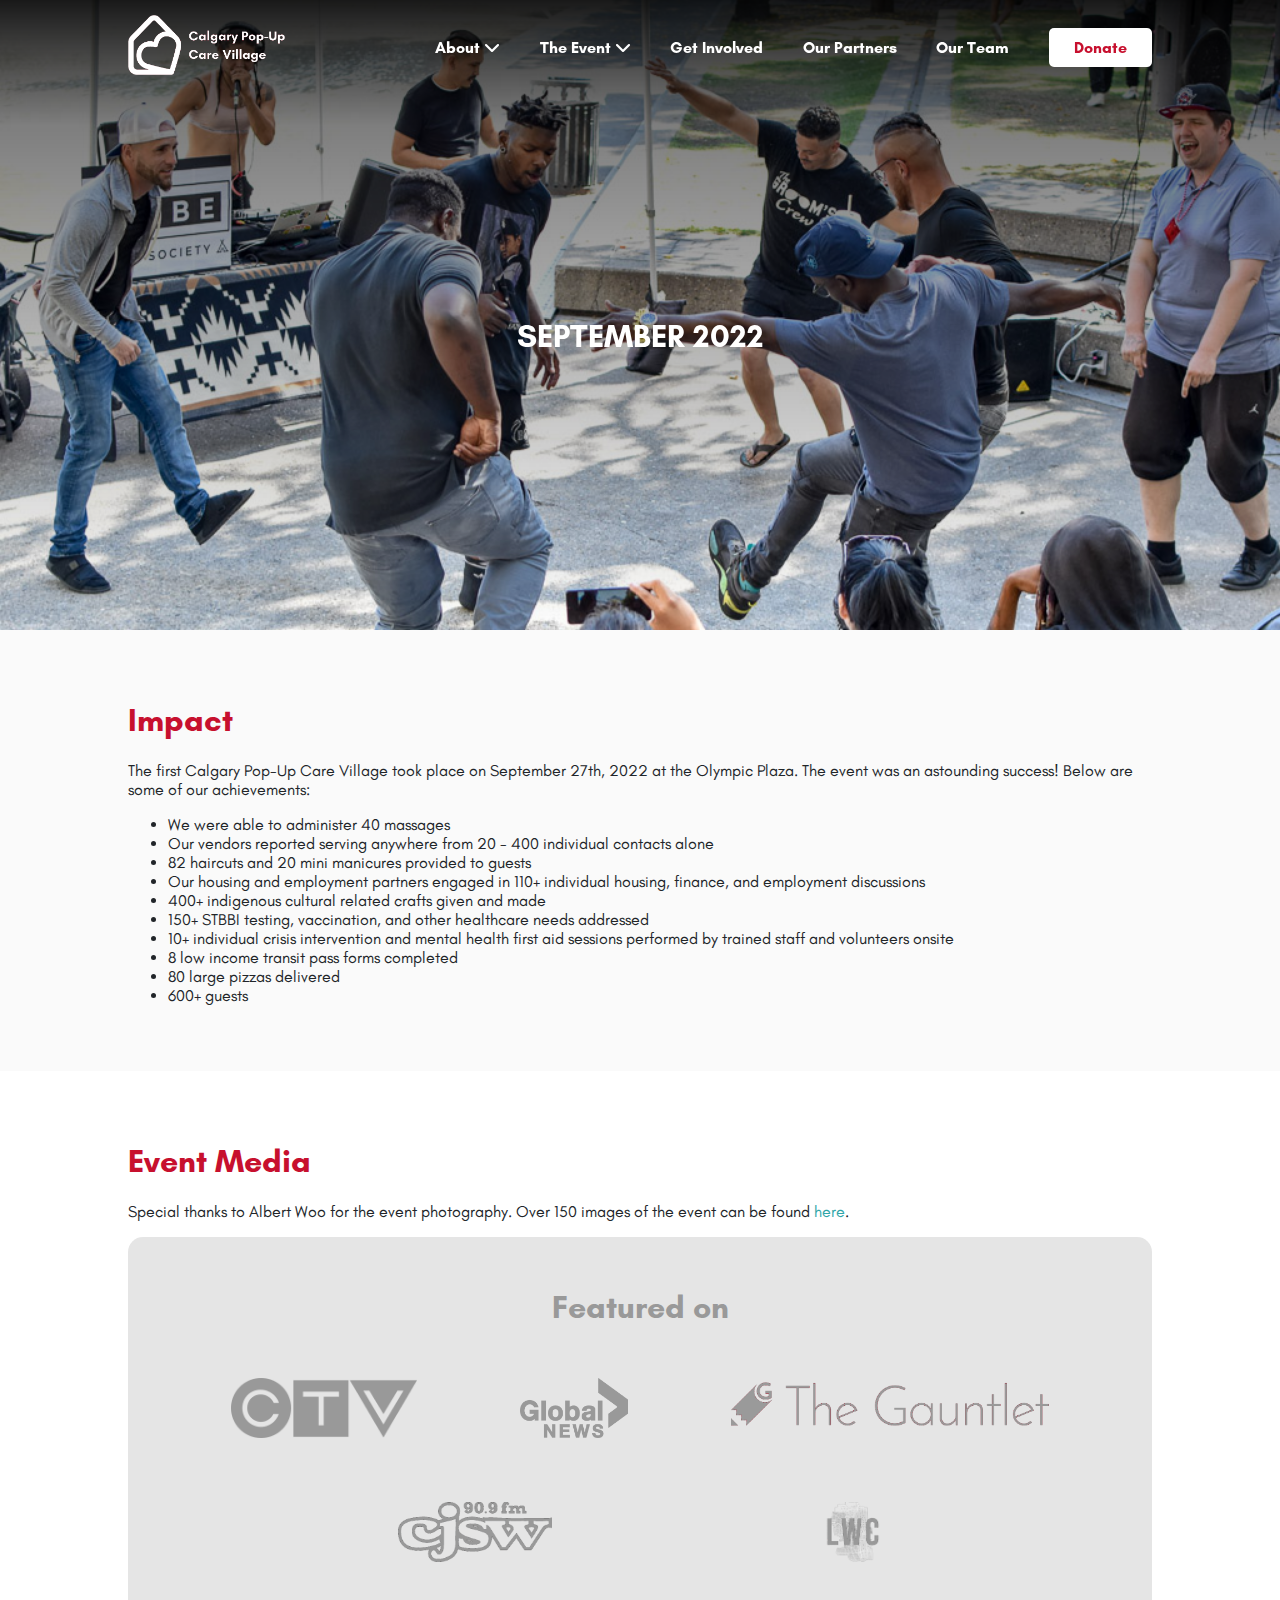
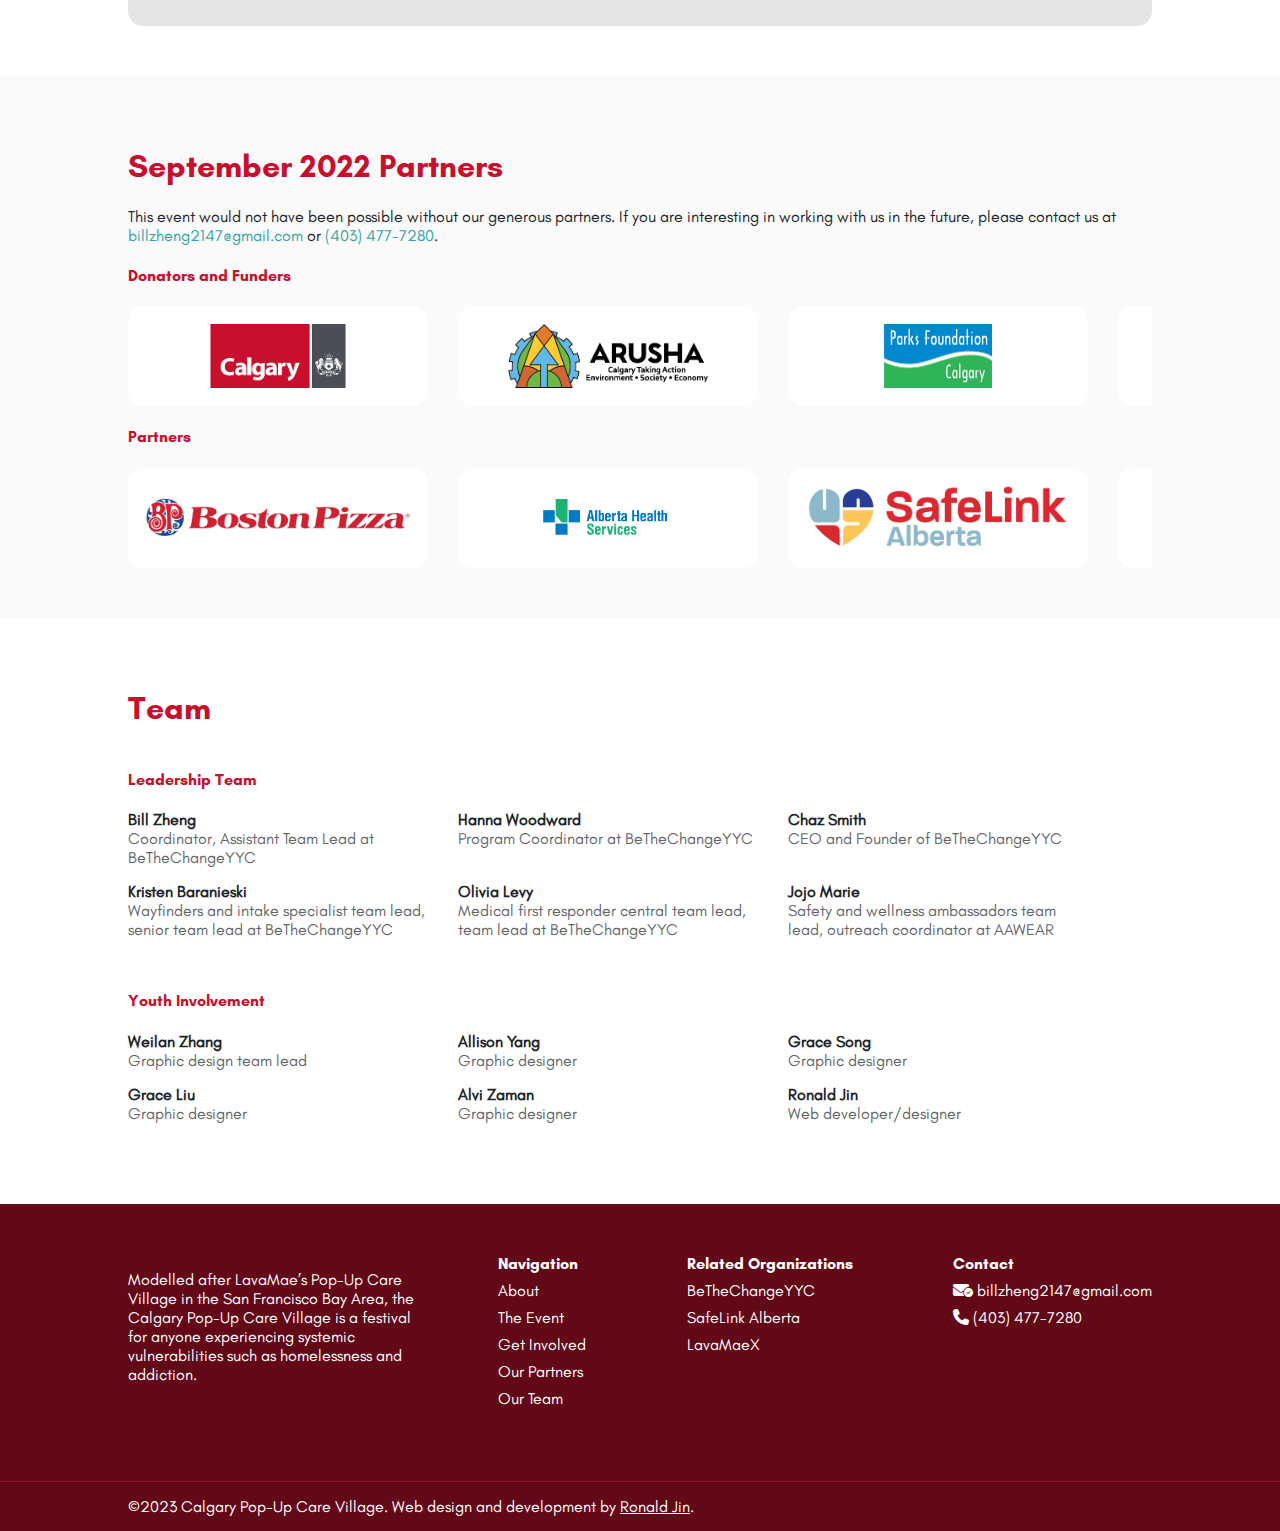
<file: 09-27-2022.html>
<!DOCTYPE html>
<html lang="en">

<head>
    <!-- Google tag (gtag.js) -->
    <script async src="https://www.googletagmanager.com/gtag/js?id=G-TZ5S96DHBN"></script>
    <script>
        window.dataLayer = window.dataLayer || [];
        function gtag() { dataLayer.push(arguments); }
        gtag('js', new Date());

        gtag('config', 'G-TZ5S96DHBN');
    </script>
    <title>September 2022 Calgary Pop-Up Care Village Recap</title>
    <link rel="icon" type="image/x-icon" href="assets/images/favicon-16x16.png">
    <meta name="description"
        content="The C-PUCV is a festival providing access to services such as healthcare, clothing, haircuts, food and more for those experiencing vulnerabilities in Calgary like homelessness and addiction.">
    <link rel="stylesheet" href="assets/css/style.css">
    <link rel="stylesheet" href="assets/css/swiper-bundle.min.css">
    <link rel="stylesheet" href="assets/font awesome/css/all.min.css">
    <link rel="stylesheet" href="https://cdnjs.cloudflare.com/ajax/libs/animate.css/4.1.1/animate.min.css" />
    <meta name="viewport" content="width=device-width, initial-scale=1.0, maximum-scale=1">
</head>

<body>
    <!-- Nav Bar -->
    <div class="nav-bar">
        <a href="/#banner"><img src="assets/images/logo-white.png" alt="Calgary Pop-Up Care Village Logo"
                class="logo"></a>
        <div class="nav-bar-links">
            <div>
                <a class="menu-item" href="/#about">
                    About <i class="fa-solid fa-chevron-down"></i>
                </a>
                <ul class="dropdown-content">
                    <li><a href="history">History</a></li>
                </ul>
            </div>
            <div>
                <a class="menu-item" href="/#event">
                    The Event <i class="fa-solid fa-chevron-down"></i>
                </a>
                <ul class="dropdown-content">
                    <li><a href="01-24-2023">01/24/2023 Recap</a></li>
                    <li><a href="09-27-2022">09/27/2022 Recap</a></li>
                </ul>
            </div>
            <a class="menu-item" href="/#get-involved">
                Get Involved
            </a>
            <a class="menu-item" href="/#partners">
                Our Partners
            </a>
            <a class="menu-item" href="/#team">
                Our Team
            </a>
            <a target="_blank" href="https://www.paypal.com/donate/?hosted_button_id=277LGX498TX36" class="donate-button"
                id="donate-button">
                Donate
            </a>
        </div>
        <a class="menu-item" id="menu"><i class="fa-solid fa-bars"></i></a>
    </div>
    <div class="nav-bar-links-mobile">
        <button id="close-nav"><i class="fa-solid fa-xmark"></i></button>
        <div class="mobile-parent">
            <span>
                <a href="/#about">
                    About
                </a>
                <button onclick="showContents('about-dropdown')" id="about-dropdown-button"><i
                        class="fa-solid fa-plus"></i></button>
            </span>
            <ul class="mobile-dropdown-content" id="about-dropdown">
                <li><a href="history">History</a></li>
            </ul>
        </div>
        <div class="mobile-parent">
            <span>
                <a href="/#event">
                    The Event
                </a>
                <button onclick="showContents('event-dropdown')" id="event-dropdown-button"><i
                        class="fa-solid fa-plus"></i></button>
            </span>
            <ul class="mobile-dropdown-content" id="event-dropdown">
                <li><a href="01-24-2023">01/24/2023 Recap</a></li>
                <li><a href="09-27-2022">09/27/2022 Recap</a></li>
            </ul>
        </div>
        <a href="/#get-involved">
            Get Involved
        </a>
        <a href="/#partners">
            Our Partners
        </a>
        <a href="/#team">
            Our Team
        </a>
        <a target="_blank" href="https://www.paypal.com/donate/?hosted_button_id=277LGX498TX36" class="donate-button">
            Donate
        </a>
    </div>
    <div id="mask2"></div>
    <div class="event-recap-banner">
        <div class="swiper swiper5">
            <!-- Additional required wrapper -->
            <div class="swiper-wrapper">
                <!-- Slides -->
                <div class="swiper-slide swiper5-slide"><img
                        src="assets/images/09-27-2022/308829430_10158770253766615_1703859626623215750_n.jpg"></div>
                <div class="swiper-slide swiper5-slide"><img
                        src="assets/images/09-27-2022/308671175_10158770252306615_3706069851201341318_n.jpg"></div>
                <div class="swiper-slide swiper5-slide"><img
                        src="assets/images/09-27-2022/308835799_10158770252236615_6221633471048074224_n.jpg"></div>
                <div class="swiper-slide swiper5-slide"><img
                        src="assets/images/09-27-2022/309036005_10158770249116615_3735357950179071846_n.jpg"></div>
                <div class="swiper-slide swiper5-slide"><img
                        src="assets/images/09-27-2022/309090388_10158770250611615_1649340103619324762_n.jpg"></div>
                <div class="swiper-slide swiper5-slide"><img
                        src="assets/images/09-27-2022/309198681_10158770256871615_5140527795389043_n.jpg"></div>
            </div>

            <!-- If we need navigation buttons
            <div class="swiper-button-prev"></div>
            <div class="swiper-button-next"></div> -->
        </div>
        <h1 class="event-recap-header">SEPTEMBER 2022</h1>
    </div>

    <div class="container" style="background-color: #fafafa">
        <h1>Impact</h1>
        <p>The first Calgary Pop-Up Care Village took place on September 27th, 2022 at the Olympic Plaza. The event was
            an astounding success! Below are some of our achievements: </p>
        <ul>
            <li>We were able to administer 40 massages</li>
            <li>Our vendors reported serving anywhere from 20 - 400 individual contacts alone</li>
            <li>82 haircuts and 20 mini manicures provided to guests</li>
            <li>Our housing and employment partners engaged in 110+ individual housing, finance, and employment
                discussions</li>
            <li>400+ indigenous cultural related crafts given and made</li>
            <li>150+ STBBI testing, vaccination, and other healthcare needs addressed</li>
            <li>10+ individual crisis intervention and mental health first aid sessions performed by
                trained staff and volunteers onsite</li>
            <li>8 low income transit pass forms completed</li>
            <li>80 large pizzas delivered</li>
            <li>600+ guests</li>
        </ul>

    </div>
    <div class="container">
        <h1>Event Media</h1>
        Special thanks to Albert Woo for the event photography. Over 150 images of the event can be found <a
            class="link" href="https://www.facebook.com/media/set/?set=a.10158770265331615&type=3">here</a>.
        <div class="media-features" style="margin-top: 1em;">
            <h1 style="color: #999999; text-align: center;">Featured on</h1>
            <div class="media-feature-logos">
                <a
                    href="https://calgary.ctvnews.ca/first-ever-calgary-pop-up-care-village-helps-the-homeless-1.6086768"><img
                        src="assets/images/09-27-2022/ctv.png"></a>
                <a href="https://globalnews.ca/news/9160555/pop-up-care-village-calgary-city-most-vulnerable/"><img
                        src="assets/images/09-27-2022/globalnews.png"></a>
                <a
                    href="https://thegauntlet.ca/2022/09/22/calgary-pop-up-care-village-to-provide-services-for-vulnerable-people-in-the-city/"><img
                        src="assets/images/09-27-2022/imageedit_2_2267346207.png"></a>
                <a href="https://cjsw.com/program/students-union-weekly/episode/20220922/"><img
                        src="assets/images/09-27-2022/imageedit_4_5687353754_preview_rev_1.png"></a>
                <a href="https://livewirecalgary.com/2022/09/27/pop-up-care-festival-about-dignity-compassion-for-homeless-calgarians/"><img
                        src="assets/images/09-27-2022/imageedit_3_7515340293.png"></a>
            </div>
        </div>
    </div>
    <div class="container partners" id="partners" style="background-color: #fafafa">
        <h1>September 2022 Partners</h1>
        <p>This event would not have been possible without our generous partners. If you are interesting in working with
            us
            in the future, please contact us at <a class="link"
                href="mailto:billzheng2147@gmail.com">billzheng2147@gmail.com</a> or <a class="link"
                href="tel:403-477-7280">(403) 477-7280</a>.</p>
        <h4>Donators and Funders</h4>
        <div class="swiper swiper1">
            <!-- Additional required wrapper -->
            <div class="swiper-wrapper">
                <!-- Slides -->
                <div class="swiper-slide swiper1-slide"><a target="_blank" href="https://www.calgary.ca/home.html"><img
                            style="height: 100%; width: auto;" src="assets/images/sponsors/download.png"></a></div>
                <div class="swiper-slide swiper1-slide"><a target="_blank" href="https://www.arusha.org/"><img
                            style="height: 100%; width: auto;" src="assets/images/sponsors/Arusha+Side+by+Side.png"></a>
                </div>
                <div class="swiper-slide swiper1-slide"><a target="_blank" href="https://www.parksfdn.com/"><img
                            style="height: 100%; width: auto;"
                            src="assets/images/sponsors/PFC+Logo+2015_COLOR+EDIT-Web.jpg"></a></div>
                <div class="swiper-slide swiper1-slide"><a target="_blank"
                        href="https://m.facebook.com/BriansDisposal"><img style="height: 100%; width: auto;"
                            src="assets/images/sponsors/brian.jpg"></a></div>
                <div class="swiper-slide swiper1-slide"><a target="_blank" href="https://www.girlguides.ca/web/"><img
                            src="assets/images/sponsors/New Logo.jpg"></a></div>
                <div class="swiper-slide swiper1-slide"><a target="_blank" href="https://communitywise.net/"><img
                            style="height: 100%; width: auto;"
                            src="assets/images/sponsors/communitywise-resource-centre-logo_thumbnail_en.png"></a></div>
                <div class="swiper-slide swiper1-slide"><a target="_blank" href="https://therentalbrothers.com/"><img
                            style="height: 100%; width: auto;"
                            src="assets/images/sponsors/rental-brothers-logo.png"></a></div>
            </div>

            <!-- If we need navigation buttons
            <div class="swiper-button-prev"></div>
            <div class="swiper-button-next"></div> -->
        </div>
        <h4>
            Partners
        </h4>
        <div class="swiper swiper1">
            <!-- Additional required wrapper -->
            <div class="swiper-wrapper">
                <!-- Slides -->
                <div class="swiper-slide swiper1-slide"><a target="_blank"
                        href="https://bostonpizza.com/en/index.html"><img
                            src="assets/images/sponsors/bostonpizza.png"></a></div>
                <div class="swiper-slide swiper1-slide"><a target="_blank"
                        href="https://www.albertahealthservices.ca/services/page13737.aspx"><img
                            style="height: 100%; width: auto;"
                            src="assets/images/sponsors/Alberta_Health_Services_Logo.png"></a></div>
                <div class="swiper-slide swiper1-slide"><a target="_blank" href="https://safelinkalberta.ca/"><img
                            src="assets/images/sponsors/SafeLink-Logo_Cropped-01.png"></a></div>
                <div class="swiper-slide swiper1-slide"><a target="_blank" href="https://sja.ca/en"><img
                            style="height: 100%; width: auto;"
                            src="assets/images/sponsors/St._John_Ambulance_Canada_Logo.svg.png"></a></div>
                <div class="swiper-slide swiper1-slide"><a target="_blank" href="https://calgarydropin.ca/"><img
                            style="height: 100%; width: auto;"
                            src="assets/images/sponsors/DI-Logo-Orange-reduced.png"></a></div>
                <div class="swiper-slide swiper1-slide"><a target="_blank"
                        href="https://www.calgarytransit.com/home.html"><img style="height: 100%; width: auto;"
                            src="assets/images/sponsors/Calgary-Transit-Logo (1).svg">
                    </a></div>
                <div class="swiper-slide swiper1-slide"><a target="_blank" href="https://www.mccollege.ca/"><img
                            src="assets/images/sponsors/MC College Text WINN (Black)_1587139525.png"></a></div>
                <div class="swiper-slide swiper1-slide"><a target="_blank" href="https://www.cupscalgary.com/"><img
                            style="height: 100%; width: auto;" src="assets/images/sponsors/cups-logo.png"></a></div>
                <div class="swiper-slide swiper1-slide"><a target="_blank" href="https://momentum.org/"><img
                            src="assets/images/sponsors/momentum.png"></a></div>
                <div class="swiper-slide swiper1-slide"><a target="_blank" href="https://sorcecalgary.ca/"><img
                            src="assets/images/sponsors/SCE_logo.png"></a></div>
                <div class="swiper-slide swiper1-slide"><a target="_blank" href="https://www.prospectnow.ca/"><img
                            src="assets/images/sponsors/prospect-logo.jpg"></a></div>
                <div class="swiper-slide swiper1-slide"><a target="_blank" href="https://www.distresscentre.com/"><img
                            src="assets/images/sponsors/DC-logo-medium-transparency.png"></a>
                </div>
                <div class="swiper-slide swiper1-slide"><a target="_blank" href="https://alphahousecalgary.com/"><img
                            style="height: 100%; width: auto;" src="assets/images/sponsors/alpha-logo.png"></a>
                </div>
                <div class="swiper-slide swiper1-slide"><a target="_blank" href="https://citcm.com/"><img
                            style="height: 100%; width: auto;"
                            src="assets/images/sponsors/cropped-small2-CITCM_WE.png"></a>
                </div>
                <div class="swiper-slide swiper1-slide"><a target="_blank"
                        href="https://www.albertahealthservices.ca/info/page12630.aspx"><img
                            style="height: 100%; width: auto;" src="assets/images/sponsors/healthlink-logo.png"></a>
                </div>
                <div class="swiper-slide swiper1-slide"><a target="_blank" href="https://tribeartistsociety.com/"><img
                            style="height: 100%; width: auto;" src="assets/images/sponsors/image02.png"></a>
                </div>
                <div class="swiper-slide swiper1-slide"><a target="_blank" href="https://iksook.ca/"><img
                            style="height: 100%; width: auto;"
                            src="assets/images/sponsors/Iksooksipaitapii-Logo-003-1.webp"></a>
                </div>
                <div class="swiper-slide swiper1-slide"><a target="_blank"
                        href="https://www.albertahealthservices.ca/findhealth/Service.aspx?id=1702&serviceAtFacilityID=1035079"><img
                            style="height: 100%; width: auto;" src="assets/images/sponsors/safeworks.jpg"></a>
                </div>
                <div class="swiper-slide swiper1-slide"><a target="_blank"
                        href="https://www.instagram.com/nanbertmanor/"><img style="height: 100%; width: auto;"
                            src="assets/images/sponsors/received_1519053658530473.jpeg"></a>
                </div>
                <div class="swiper-slide swiper1-slide"><a target="_blank"
                        href="https://www.facebook.com/independentwrestling2021/"><img
                            style="height: 100%; width: auto;" src="assets/images/sponsors/canam.png"></a>
                </div>
            </div>
            <!-- If we need navigation buttons -->
            <!-- <div class="swiper-button-prev"></div>
            <div class="swiper-button-next"></div> -->
        </div>
    </div>

    <div class="container youth-leadership" id="team" style="background-color: white">
        <h1>Team</h1>
        <div class="team-flex">
            <div>
                <h4>Leadership Team</h4>
                <ul>
                    <li>
                        <h5>Bill Zheng</h5>
                        <p>Coordinator, Assistant Team Lead at BeTheChangeYYC</p>
                    </li>
                    <li>
                        <h5>Hanna Woodward</h5>
                        <p>Program Coordinator at BeTheChangeYYC</p>
                    </li>
                    <li>
                        <h5>Chaz Smith</h5>
                        <p>CEO and Founder of BeTheChangeYYC</p>
                    </li>
                    <li>
                        <h5>Kristen Baranieski</h5>
                        <p>Wayfinders and intake specialist team lead, senior team lead at BeTheChangeYYC</p>
                    </li>
                    <li>
                        <h5>Olivia Levy</h5>
                        <p>Medical first responder central team lead, team lead at BeTheChangeYYC</p>
                    </li>
                    <li>
                        <h5>Jojo Marie</h5>
                        <p>Safety and wellness ambassadors team lead, outreach coordinator at AAWEAR</p>
                    </li>
                </ul>
            </div>
            <div>
                <h4>Youth Involvement</h4>
                <ul>
                    <li>
                        <h5>Weilan Zhang</h5>
                        <p>Graphic design team lead</p>
                    </li>
                    <li>
                        <h5>Allison Yang</h5>
                        <p>Graphic designer</p>
                    </li>
                    <li>
                        <h5>Grace Song</h5>
                        <p>Graphic designer</p>
                    </li>
                    <li>
                        <h5>Grace Liu</h5>
                        <p>Graphic designer</p>
                    </li>
                    <li>
                        <h5>Alvi Zaman</h5>
                        <p>Graphic designer</p>
                    </li>
                    <li>
                        <h5>Ronald Jin</h5>
                        <p>Web developer/designer</p>
                    </li>
                </ul>
            </div>
        </div>
    </div>

    <footer class="container">
        <p class="footer-desc">Modelled after LavaMae’s Pop-Up Care Village in the San Francisco Bay Area, the
            Calgary
            Pop-Up Care Village is a festival for anyone experiencing systemic vulnerabilities such as homelessness
            and
            addiction.</p>
        <div>
            <span style="font-family: GlacialIndifference-B;">Navigation</span>
            <ul>
                <li><a href="/#about">About</a></li>
                <li><a href="/#event">The Event</a></li>
                <li><a href="/#get-involved">Get Involved</a></li>
                <li><a href="/#partners">Our Partners</a></li>
                <li><a href="/#team">Our Team</a></li>
            </ul>
        </div>
        <div>
            <span style="font-family: GlacialIndifference-B;">Related Organizations</span>
            <ul>
                <li><a target="_blank" href="https://www.bethechangeyyc.org/">BeTheChangeYYC</a></li>
                <li><a target="_blank" href="https://safelinkalberta.ca/">SafeLink Alberta</a></li>
                <li><a target="_blank" href="https://lavamaex.org/">LavaMaeX</a></li>
            </ul>
        </div>
        <div>
            <span style="font-family: GlacialIndifference-B;">Contact</span>
            <ul>
                <li><a href="mailto:billzheng2147@gmail.com"><i class="fa-solid fa-envelope-circle-check"></i>
                        billzheng2147@gmail.com</a></li>
                <li><a href="tel:403-477-7280"><i class="fa-solid fa-phone"></i> (403) 477-7280</a></li>
            </ul>
        </div>
    </footer>
    <div class="copyright">©2023 Calgary Pop-Up Care Village. Web design and development by <a target="_blank"
            href="https://ronald-jin.vercel.app/" style="color: white">Ronald Jin</a>.</div>
    <script src="assets/js/script.js"></script>
    <script src="assets/js/swiper-bundle.min.js"></script>
    <script src="assets/js/swiper.js"></script>
    <script src="assets/js/accordion.js"></script>
    <script src="assets/js/modal.js"></script>
    <script src="assets/js/navbar.js"></script>
</body>

</html>
</file>
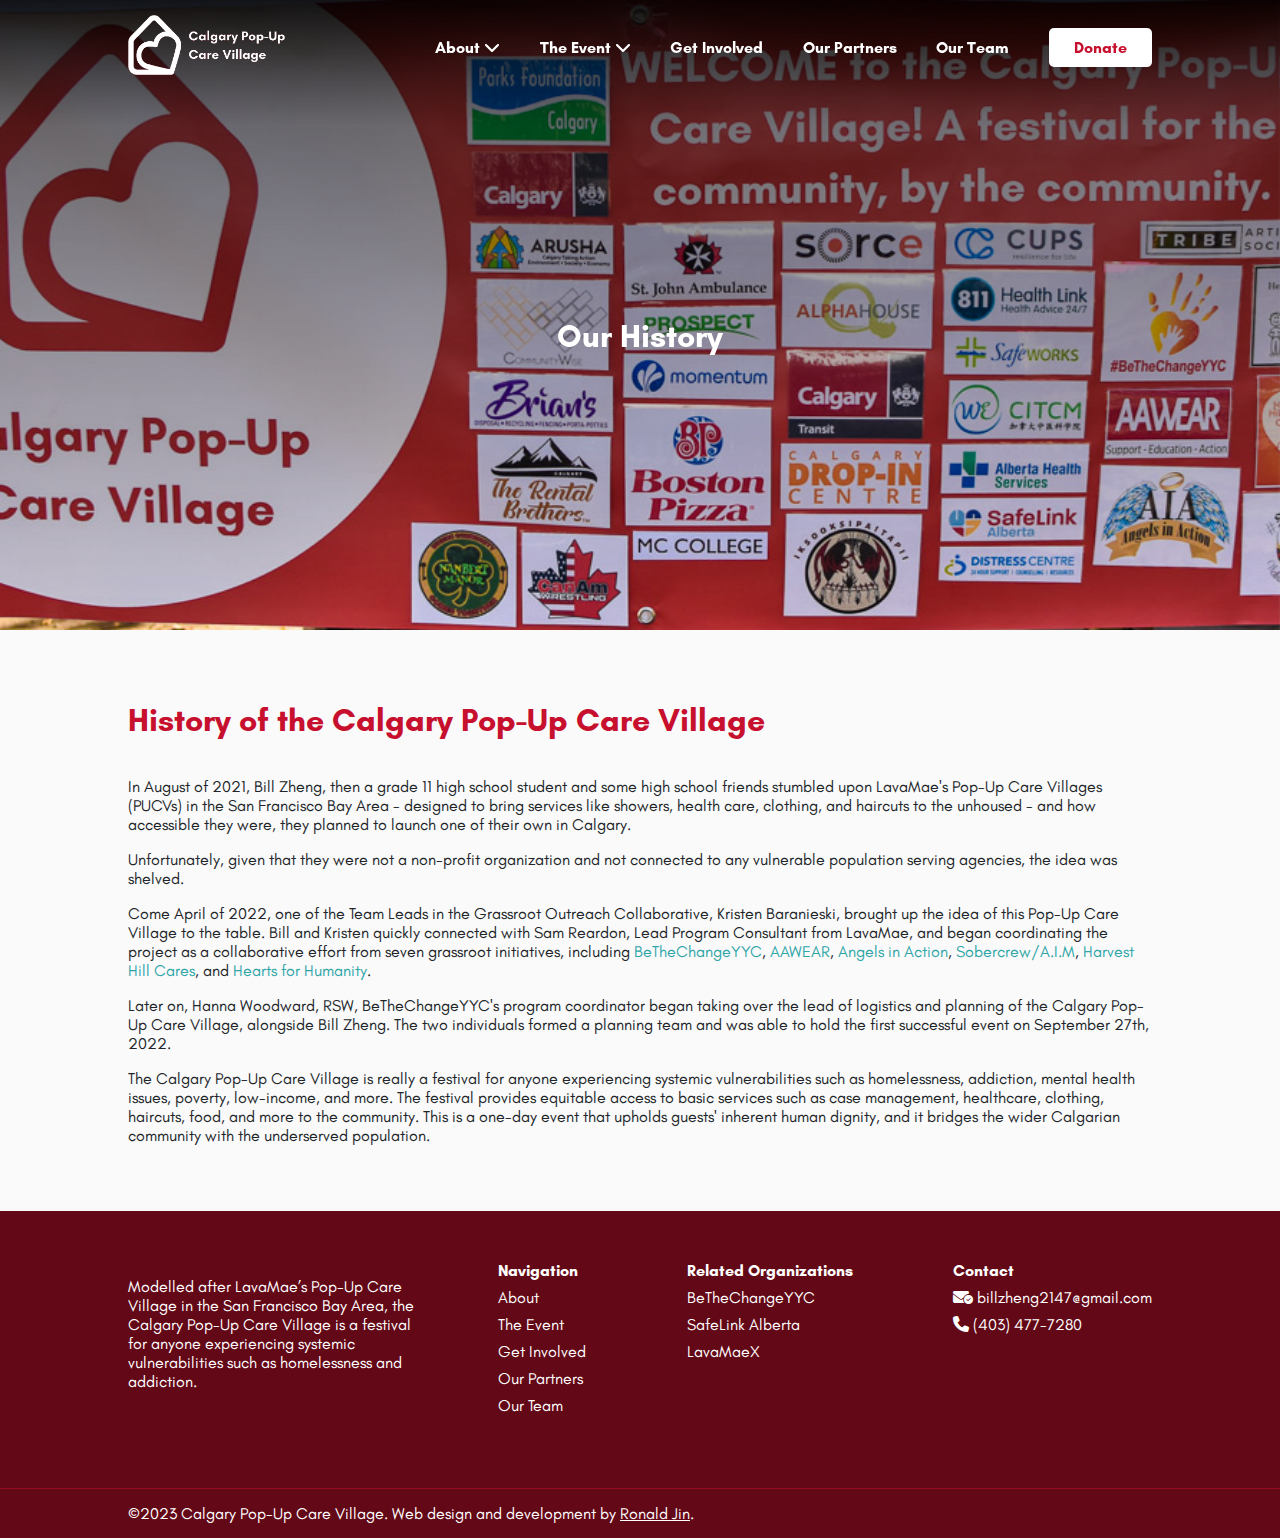
<file: history.html>
<!DOCTYPE html>
<html lang="en">

<head>
    <!-- Google tag (gtag.js) -->
    <script async src="https://www.googletagmanager.com/gtag/js?id=G-TZ5S96DHBN"></script>
    <script>
        window.dataLayer = window.dataLayer || [];
        function gtag() { dataLayer.push(arguments); }
        gtag('js', new Date());

        gtag('config', 'G-TZ5S96DHBN');
    </script>
    <title>History of the C-PUCV</title>
    <link rel="icon" type="image/x-icon" href="assets/images/favicon-16x16.png">
    <meta name="description"
        content="The C-PUCV is a festival providing access to services such as healthcare, clothing, haircuts, food and more for those experiencing vulnerabilities in Calgary like homelessness and addiction.">
    <link rel="stylesheet" href="assets/css/style.css">
    <link rel="stylesheet" href="assets/css/swiper-bundle.min.css">
    <link rel="stylesheet" href="assets/font awesome/css/all.min.css">
    <link rel="stylesheet" href="https://cdnjs.cloudflare.com/ajax/libs/animate.css/4.1.1/animate.min.css" />
    <meta name="viewport" content="width=device-width, initial-scale=1.0, maximum-scale=1">
</head>

<body>
    <!-- Nav Bar -->
    <div class="nav-bar">
        <a href="/#banner"><img src="assets/images/logo-white.png" alt="Calgary Pop-Up Care Village Logo"
                class="logo"></a>
        <div class="nav-bar-links">
            <div>
                <a class="menu-item" href="/#about">
                    About <i class="fa-solid fa-chevron-down"></i>
                </a>
                <ul class="dropdown-content">
                    <li><a href="history">History</a></li>
                </ul>
            </div>
            <div>
                <a class="menu-item" href="/#event">
                    The Event <i class="fa-solid fa-chevron-down"></i>
                </a>
                <ul class="dropdown-content">
                    <li><a href="01-24-2023">01/24/2023 Recap</a></li>
                    <li><a href="09-27-2022">09/27/2022 Recap</a></li>
                </ul>
            </div>
            <a class="menu-item" href="/#get-involved">
                Get Involved
            </a>
            <a class="menu-item" href="/#partners">
                Our Partners
            </a>
            <a class="menu-item" href="/#team">
                Our Team
            </a>
            <a target="_blank" href="https://www.paypal.com/donate/?hosted_button_id=277LGX498TX36" class="donate-button"
                id="donate-button">
                Donate
            </a>
        </div>
        <a class="menu-item" id="menu"><i class="fa-solid fa-bars"></i></a>
    </div>
    <div class="nav-bar-links-mobile">
        <button id="close-nav"><i class="fa-solid fa-xmark"></i></button>
        <div class="mobile-parent">
            <span>
                <a href="/#about">
                    About
                </a>
                <button onclick="showContents('about-dropdown')" id="about-dropdown-button"><i
                        class="fa-solid fa-plus"></i></button>
            </span>
            <ul class="mobile-dropdown-content" id="about-dropdown">
                <li><a href="history">History</a></li>
            </ul>
        </div>
        <div class="mobile-parent">
            <span>
                <a href="/#event">
                    The Event
                </a>
                <button onclick="showContents('event-dropdown')" id="event-dropdown-button"><i
                        class="fa-solid fa-plus"></i></button>
            </span>
            <ul class="mobile-dropdown-content" id="event-dropdown">
                <li><a href="01-24-2023">01/24/2023 Recap</a></li>
                <li><a href="09-27-2022">09/27/2022 Recap</a></li>
            </ul>
        </div>
        <a href="/#get-involved">
            Get Involved
        </a>
        <a href="/#partners">
            Our Partners
        </a>
        <a href="/#team">
            Our Team
        </a>
        <a target="_blank" href="https://www.paypal.com/donate/?hosted_button_id=277LGX498TX36" class="donate-button">
            Donate
        </a>
    </div>
    <div id="mask2"></div>
    <div class="event-recap-banner">
        <div class="swiper swiper5">
            <!-- Additional required wrapper -->
            <div class="swiper-wrapper">
                <!-- Slides -->
                <div class="swiper-slide swiper5-slide"><img
                        src="assets/images/history/1.jpg"></div>
                <div class="swiper-slide swiper5-slide"><img
                        src="assets/images/history/2.jpg"></div>
                <div class="swiper-slide swiper5-slide"><img
                        src="assets/images/history/3.jpg"></div>
                <div class="swiper-slide swiper5-slide"><img
                        src="assets/images/history/4.jpg"></div>
            </div>

            <!-- If we need navigation buttons
            <div class="swiper-button-prev"></div>
            <div class="swiper-button-next"></div> -->
        </div>
        <h1 class="event-recap-header">Our History</h1>
    </div>

    <div class="container" style="background-color: #fafafa">
        <h1>History of the Calgary Pop-Up Care Village</h1>
        <div class="about-flex">
            <div>
                <p>In August of 2021, Bill Zheng, then a grade 11 high school student and some high school friends
                    stumbled upon LavaMae's Pop-Up Care Villages (PUCVs) in the San Francisco Bay Area - designed to
                    bring services like showers, health care, clothing, and haircuts to the unhoused - and how
                    accessible they were, they planned to launch one of their own in Calgary. </p>

                <p>Unfortunately, given that they were not a non-profit organization and not connected to any vulnerable
                    population serving agencies, the idea was shelved. </p>

                <p>Come April of 2022, one of the Team Leads in the Grassroot Outreach Collaborative, Kristen
                    Baranieski, brought up the idea of this Pop-Up Care Village to the table. Bill and Kristen quickly
                    connected with Sam Reardon, Lead Program Consultant from LavaMae, and began coordinating the project
                    as a collaborative effort from seven grassroot initiatives, including <a target="_blank"
                        class="link" href="https://www.bethechangeyyc.org/">BeTheChangeYYC</a>, <a target="_blank"
                        class="link" href="http://www.aawear.org/">AAWEAR</a>, <a target="_blank" class="link"
                        href="https://www.facebook.com/AngelsInActionAIA/">Angels in
                        Action</a>, <a target="_blank" class="link"
                        href="https://www.facebook.com/groups/727357457935474/">Sobercrew/A.I.M</a>, <a target="_blank"
                        class="link" href="https://www.facebook.com/HarvestHillsCaresCalgary/">Harvest Hill Cares</a>,
                    and
                    <a target="_blank" href="https://heartsforhumanityltd.com/" class="link">Hearts for Humanity</a>.
                </p>

                <p>Later on, Hanna Woodward, RSW, BeTheChangeYYC's program coordinator began taking over the lead of
                    logistics and planning of the Calgary Pop-Up Care Village, alongside Bill Zheng. The two individuals
                    formed a planning team and was able to hold the first successful event on September 27th, 2022.</p>

                <p>The Calgary Pop-Up Care Village is really a festival for anyone experiencing systemic vulnerabilities
                    such as homelessness, addiction, mental health issues, poverty, low-income, and more. The festival
                    provides equitable access to basic services such as case management, healthcare, clothing, haircuts,
                    food, and more to the community. This is a one-day event that upholds guests' inherent human
                    dignity, and it bridges the wider Calgarian community with the underserved population.</p>
            </div>
        </div>
    </div>
    <footer class="container">
        <p class="footer-desc">Modelled after LavaMae’s Pop-Up Care Village in the San Francisco Bay Area, the
            Calgary
            Pop-Up Care Village is a festival for anyone experiencing systemic vulnerabilities such as homelessness
            and
            addiction.</p>
        <div>
            <span style="font-family: GlacialIndifference-B;">Navigation</span>
            <ul>
                <li><a href="/#about">About</a></li>
                <li><a href="/#event">The Event</a></li>
                <li><a href="/#get-involved">Get Involved</a></li>
                <li><a href="/#partners">Our Partners</a></li>
                <li><a href="/#team">Our Team</a></li>
            </ul>
        </div>
        <div>
            <span style="font-family: GlacialIndifference-B;">Related Organizations</span>
            <ul>
                <li><a target="_blank" href="https://www.bethechangeyyc.org/">BeTheChangeYYC</a></li>
                <li><a target="_blank" href="https://safelinkalberta.ca/">SafeLink Alberta</a></li>
                <li><a target="_blank" href="https://lavamaex.org/">LavaMaeX</a></li>
            </ul>
        </div>
        <div>
            <span style="font-family: GlacialIndifference-B;">Contact</span>
            <ul>
                <li><a href="mailto:billzheng2147@gmail.com"><i class="fa-solid fa-envelope-circle-check"></i>
                        billzheng2147@gmail.com</a></li>
                <li><a href="tel:403-477-7280"><i class="fa-solid fa-phone"></i> (403) 477-7280</a></li>
            </ul>
        </div>
    </footer>
    <div class="copyright">©2023 Calgary Pop-Up Care Village. Web design and development by <a target="_blank"
            href="https://ronald-jin.vercel.app/" style="color: white">Ronald Jin</a>.</div>
    <script src="assets/js/script.js"></script>
    <script src="assets/js/swiper-bundle.min.js"></script>
    <script src="assets/js/swiper.js"></script>
    <script src="assets/js/accordion.js"></script>
    <script src="assets/js/modal.js"></script>
    <script src="assets/js/navbar.js"></script>
</body>

</html>
</file>
<file: assets/css/style.css>
@font-face {
    font-family: GlacialIndifference;
    src: url("../fonts/GlacialIndifference-Regular.otf") format("opentype");
}

@font-face {
    font-family: GlacialIndifference-It;
    src: url("../fonts/GlacialIndifference-Italic.otf") format("opentype");
}

@font-face {
    font-family: GlacialIndifference-B;
    src: url("../fonts/GlacialIndifference-Bold.otf") format("opentype");
}

html {
    scroll-behavior: smooth;
}

body {
    margin: 0;
    padding: 0;
    font-family: GlacialIndifference, sans-serif;
    color: #212529;
    overflow-x: hidden;
    font-size: 1rem;
}

h1 {
    font-size: 2rem;
    font-family: GlacialIndifference-B, sans-serif;
    color: rgba(199, 16, 46);
}

h2 {
    font-size: 1.5rem;
    font-family: GlacialIndifference-B, sans-serif;
    color: rgba(199, 16, 46);
}

h3 {
    font-size: 1.25rem;
    font-family: GlacialIndifference-B, sans-serif;
    color: rgba(199, 16, 46);
}

h4 {
    font-size: 1rem;
    font-family: GlacialIndifference-B, sans-serif;
    color: rgba(199, 16, 46);
}

h5 {
    font-family: GlacialIndifference, sans-serif;
    font-size: 1rem;
    color: rgba(199, 16, 46);
}

p {
    font-size: 1rem;
}

button {
    font-family: GlacialIndifference, sans-serif;
}

.link {
    text-decoration: none;
    color: #2fa5a8;
}

.link:hover {
    text-decoration: underline;
}

.swiper-button-prev {
    background-image: url("../images/circle-left-solid.svg") !important;
    background-repeat: no-repeat;
    background-size: 100% auto;
    background-position: center;
    filter: drop-shadow(0px 0px 10px rgb(0 0 0 / 1));
}

.swiper-button-next {
    background-image: url("../images/circle-right-solid.svg") !important;
    background-repeat: no-repeat;
    background-size: 100% auto;
    background-position: center;
    filter: drop-shadow(0px 0px 10px rgb(0 0 0 / 1));
}

.swiper-button-next::after {
    display: none;
}

.swiper-button-prev::after {
    display: none;
}

.container {
    padding: 50px 10vw 50px 10vw;
}

div {
    box-sizing: border-box;
}

.nav-bar {
    padding: 15px 10vw 15px 10vw;
    position: fixed;
    top: 0;
    display: flex;
    flex-direction: row;
    justify-content: space-between;
    align-items: center;
    width: 100%;
    z-index: 999;
    font-family: GlacialIndifference-B;
}

.nav-bar a {
    text-decoration: none;
    color: white;
}


.nav-bar-links {
    width: 70%;
    display: flex;
    justify-content: space-between;
    align-items: center;
}

.nav-bar-links div {
    position: relative;
}

.dropdown-content {
    background-color: white;
    position: absolute;
    box-shadow: rgba(100, 100, 111, 0.2) 0px 7px 29px 0px;
    display: none;
    padding: 15px;
    list-style: none;
    top: 0;
    opacity: 0;
    min-width: 100px;
}

.dropdown-content li a {
    color: rgba(199, 16, 46) !important;
    font-family: GlacialIndifference;
}

.nav-bar-links div:hover .dropdown-content {
    display: block;
    opacity: 1;
    transition: opacity 2s;
}

.nav-bar-links-mobile {
    display: none;
}

.mobile-dropdown-content {
    display: none;
    list-style: none;
    padding: 0;
    margin: 0;
}


.nav-bar-links-mobile a {
    text-decoration: none;
    color: white;
    font-family: GlacialIndifference-B;
}

.mobile-dropdown-content li a {
    color: rgba(199, 16, 46) !important;
    font-family: GlacialIndifference;
}

.mobile-dropdown-content-active {
    display: block;
}

.mobile-parent button {
    border-style: none;
    background-color: transparent;
    cursor: pointer;
    color: rgba(199, 16, 46);
}

.logo {
    height: 60px;
}

#menu {
    position: absolute;
    right: 10vw;
    top: 50%;
    -ms-transform: translateY(-50%);
    transform: translateY(-50%);
    display: none !important;
    cursor: pointer;
}

#close-nav {
    display: none;
    position: absolute;
    top: 0;
    left: 0;
    padding: 30px;
    border: none;
    background: none;
    font-size: 1.5rem;
    cursor: pointer;
    color: rgba(199, 16, 46);
}

@media (max-width: 1100px) {

    #close-nav {
        display: block;
    }

    #menu {
        display: block !important;
    }

    .nav-bar {
        display: block;
    }

    .nav-bar-links {
        display: none;
    }

    .nav-bar-links-mobile {
        width: 300px;
        flex-direction: column;
        justify-content: flex-start;
        position: fixed;
        right: 0;
        top: 0;
        height: 100vh;
        background-color: white;
        padding: 30px;
        padding-top: 115.5px;
        display: none;
        z-index: 1001;
    }

    .nav-bar-links-mobile a, .nav-bar-links-mobile div {
        margin-bottom: 15px;
        color: rgba(199, 16, 46);
    }
}

@media (min-width: 1100px) {
    .nav-bar-links-mobile {
        display: none !important;
    }

    #mask2 {
        display: none !important;
    }
}

.banner {
    width: 100vw;
    min-height: 80vh;
    display: flex;
    position: relative;
    align-items: center;
    background-image: linear-gradient(180deg, rgba(0, 0, 0, 0.9) 0%, rgba(0, 0, 0, 0.5) 20%, rgba(255, 255, 255, 0) 100%), url('../images/ezgif.com-gif-maker (1).jpg');
    background-size: cover;
    background-position: 50% 20%;
}

.banner-text {
    z-index: 10;
    text-align: left;
    max-width: 600px;
    color: white;
}


.background {
    background: url('../images/20220927-Calgary-Pop-up-Care-Village-AT-0006.webp');
    background-size: cover;
    position: fixed;
    width: 100vw;
    height: 100vh;
    z-index: -1;
}

.layer {
    background-color: rgba(199, 16, 46, 0.9);
    position: fixed;
    top: 0;
    left: 0;
    width: 100%;
    height: 100%;
}

.about {
    width: 100vw;
    background-color: #fafafa;
    position: relative;
}

.about-flex {
    display: flex;
    flex-direction: row;
    justify-content: space-between;
    flex-wrap: wrap-reverse;
    align-items: center;
}

.about-text {
    width: 50%;
}
.about-video {
    border-radius: 15px;
    width: 40%;
}

.attention {
    font-family: GlacialIndifference-B, sans-serif;
    color: #2fa5a8;
}

.service-list {
    width: 100%;
    list-style-type: none;
    padding: 0;
    margin: 0;
    display: flex;
    flex-direction: row;
    flex-wrap: wrap;
}

.service-list li {
    margin-right: 15px !important;
    width: fit-content;
    background-color: white;
    margin: 0 0 10px 0;
    color: rgba(199, 16, 46);
    padding: 10px;
    border-radius: 15px;
}

.service-list:last-child {
    margin-right: 0px !important;
}

.event-text {
    width: 30%;
}

.event-flex {
    display: flex;
    flex-direction: row;
    justify-content: space-between;
    flex-wrap: wrap;
    align-items: bottom;
}


.swiper1 {
    width: 100%;
    height: 100px;
}

.swiper1-slide {
    width: 300px !important;
    border-style: solid;
    border-color: white;
    background-color: white;
    border-radius: 15px;
    display: flex;
    align-items: center;
    justify-content: center;
    padding: 15px;
}

.swiper1-slide a {
    height: 100%;
    width: 100%;
    display: flex;
    align-items: center;
    justify-content: center;
}

.swiper1-slide a img {
    width: 100%;
}

.get-involved {
    background-color: #fafafa;
}

.get-involved-flex {
    display: flex;
    flex-direction: row;
    flex-wrap: wrap;
    justify-content: space-between;
}

.get-involved-flex .info-wrapper {
    width: 30%;
    height: fit-content;
    background-color: #e5e5e5;
    border-radius: 15px;
    position: relative;
}


.get-involved-flex img {
    width: 100%;
    height: 40%;
    border-radius: 15px 15px 0 0;
    object-fit: cover;
}

.get-involved-flex .opportunity {
    width: 100%;
    padding: 0 15px 60px 15px;
    min-height: 250px;
}

.button {
    padding: 10px;
    color: white;
    background-color: rgba(199, 16, 46);
    border: none;
    border-radius: 5px;
    cursor: pointer;
    text-decoration: none;
}

.button:hover {
    background-color: rgb(255, 27, 65);
    transition: all 0.2s;
    text-decoration: none;
}

.get-involved-button {
    position: absolute;
    bottom: 0;
    font-size: 1rem;
    margin: 15px;
}

.swiper2 {
    width: 100%;
    height: fit-content;
}

.swiper2-slide {
    height: 400px !important;
    width: 300px !important;
    position: relative;
}

.swiper2-slide img {
    object-fit: cover;
    width: 100%;
    height: 100%;
    border-radius: 15px;
}

.swiper2-slide h4 {
    position: absolute;
    bottom: 0;
    margin: 15px;
    text-shadow: 0px 0px 20px #000000
}

.youth-leadership {
    background-color: #fafafa;
    color: #212529;
}

.swiper3 {
    width: 100%;
    height: fit-content;
}

.swiper3-slide {
    height: 200px !important;
    width: 300px !important;
    color: white;
    position: relative;
    background: rgb(231, 231, 231);
    background: linear-gradient(45deg, rgba(231, 231, 231, 1) 0%, rgba(144, 144, 144, 1) 100%);
    border-radius: 15px;
}

.swiper3-slide h4 {
    position: absolute;
    bottom: 0;
    margin: 15px;
    text-shadow: 0px 0px 20px #000000
}

.swiper4 {
    width: 100%;
    height: 100px;
}

.swiper4-slide {
    width: auto !important;
    display: flex;
    align-items: center;
    justify-content: center;
    padding: 15px;
}

.swiper4-slide a {
    height: 100%;
    width: 100%;
    display: flex;
    align-items: center;
    justify-content: center;
}

.swiper4-slide a img {
    height: 100%;
    width: auto;
}


#mask {
    position: fixed;
    top: 0;
    left: 0;
    background-color: rgb(0, 0, 0, 0.5);
    width: 100vw;
    height: 100vh;
    z-index: 1000;
    display: none;
}

#mask2 {
    position: fixed;
    top: 0;
    left: 0;
    background-color: rgb(0, 0, 0, 0.5);
    width: 100vw;
    height: 100vh;
    z-index: 1000;
    display: none;
}

.modal {
    position: fixed;
    top: 0;
    left: 0;
    background-color: white;
    height: 80vh;
    width: 80vw;
    margin: 10vh 10vw 10vh 10vw;
    z-index: 1001;
    border-radius: 15px;
    padding: 15px;
    overflow-y: auto;
    display: none;
}

.close {
    position: absolute;
    right: 15px;
    top: 15px;
    border: none;
    background: none;
    font-size: 1.5rem;
    cursor: pointer;
    color: #212529;
}

.close:hover {
    color: rgba(199, 16, 46);
    transition: color 0.2s;
}

#countdown {
    display: flex;
    text-align: center;
    margin: -5px;
}

#countdown h4 {
    margin: 0;
}

#countdown div {
    width: 50px;
    color: rgba(199, 16, 46);
    border-radius: 5px;
    height: min-content;
    padding: 5px;
    margin: 0;
}

.time-unit {
    font-size: 1rem;
    margin: 0;
}

.accordion {
    background-color: #e5e5e5;
    cursor: pointer;
    padding: 15px;
    width: 100%;
    text-align: left;
    border: none;
    outline: none;
    transition: 0.4s;
    font-family: GlacialIndifference, sans-serif;
    margin-top: 15px;
    border-radius: 15px;
    color: black;
    font-size: 1rem;
}

.active,
.accordion:hover {
    background-color: #ccc;
}

.panel {
    padding: 0 15px;
    max-height: 0;
    overflow: hidden;
    transition: max-height 0.2s ease-out;
}

.job-button {
    background-color: rgba(199, 16, 46);
    padding: 10px;
    color: white;
    border-radius: 5px;
    text-decoration: none;
    cursor: pointer;
    margin: 7.5px;
}

.job-button:hover {
    background-color: rgb(255, 27, 65);
    transition: background-color 0.2s;
}

.accordion:after {
    content: 'Details';
    /* Unicode character for "plus" sign (+) */
    color: rgba(199, 16, 46);
    float: right;
    margin-left: 5px;
}

.active:after {
    content: "Close";
    /* Unicode character for "minus" sign (-) */
}

.job-description {
    color: #444;
}

.team-flex {
    display: flex;
    flex-wrap: wrap;
}

.team-flex ul {
    padding: 0;
    display: flex;
    flex-direction: row;
    flex-wrap: wrap;
}

.team-flex div {
    width: 100%;
}

.team-flex ul li {
    list-style: none;
    margin-bottom: 15px;
    margin-right: 30px;
    width: 300px;
}

.team-flex ul li:last-child {
    margin-bottom: 0;
    margin-right: 0;
}

.team-flex h5,
.team-flex p {
    padding: 0;
    margin: 0;
    hyphens: auto;
    color: #212529
}

.team-flex p {
    opacity: 0.7;
}

footer {
    background-color: rgba(99, 8, 22, 1);
    display: flex;
    justify-content: space-between;
    font-size: 1rem;
    flex-wrap: wrap;
    color: white;
}

footer p {
    font-size: 1rem;
}

footer a {
    text-decoration: none;
    color: white;
}

.footer-desc {
    width: 300px;
    margin-bottom: 15px;
}

footer div {
    margin-bottom: 15px;
    margin-right: 30px;
}

footer div:last-child {
    margin-bottom: 0;
    margin-right: 0;
}

@media (max-width: 520px) {
    .footer-desc {
        width: 100%;
    }
}

footer ul {
    list-style-type: none;
    margin: 0;
    padding: 0;
    width: fit-content;
}

footer li {
    margin: 0.5rem 0 0.5rem 0;
}

.copyright {
    padding: 15px 10vw 15px 10vw;
    font-size: 1rem;
    border-top: 1px solid rgba(199, 16, 46, 0.5);
    background-color: rgba(99, 8, 22, 1);
    color: white;
}

video[poster] {
    object-fit: cover;
}

.nav-bar-links .donate-button {
    background-color: white;
    color: rgba(199, 16, 46);
    padding: 10px 25px 10px 25px;
    border-radius: 5px;
}

.nav-bar-links-mobile .donate-button {
    background-color: rgba(199, 16, 46);
    padding: 15px;
    color: white !important;
    width: fit-content;
    border-radius: 15px;
}

.red-button {
    background-color: rgba(199, 16, 46) !important;
    color: white !important;
}

@media (max-width: 1000px) {
    .get-involved-flex .info-wrapper {
        width: 100%;
        margin-bottom: 30px;
    }

    .get-involved-flex img {
        height: 300px;
    }

    .about-video {
        width: 100%;
    }

    .about-text {
        width: 100%;
        margin: 0 0 30px 0;
    }
    .about-image-wrapper {
        width: 100%;
    }
}


@media (max-width: 375px) {

    .swiper1-slide,
    .swiper2-slide,
    .swiper3-slide {
        width: 100% !important;
    }
}

.event-info {
    margin-top: -101.5px;
    background-color: white;
    color: rgba(199, 16, 46);
    display: flex;
    flex-direction: row;
    justify-content: space-between;
    align-items: center;
    padding: 20px;
    border-radius: 10px 10px 10px 10px;
    flex-wrap: wrap;
    margin-bottom: 50px;
    box-shadow: rgb(100 100 111 / 20%) 0px 7px 29px 0px;
}

.event-info-item {
    display: flex;
    align-items: center;
    width: 25%;
    border-right: 2px solid rgba(199, 16, 46, 0.1);
    justify-content: center;
    padding: 0 20px 0 20px;
}

.event-info-item:last-child {
    border-right: 0;
}

.event-info-item div {
    margin-left: 30px;
}

.event-info-item i {
    font-size: 30px;
}

.event-info-item div h3,
.event-info-item div p {
    margin: 5px 0 5px 0;
}

@media (max-width: 1100px) {

    .event-info-item {
        width: 50%;
        border-right: 0;
        justify-content: center;
    }
}

@media (max-width: 700px) {

    .event-info {
        margin-top: -128px;
    }

    .event-info-item {
        width: 100%;
    }
}

.swiper5 {
    height: 70vh;
    width: 100vw;
}

.swiper5-slide img {
    height: 100%;
    width: 100%;
    object-fit: cover;
    object-position: center top;
}

.swiper5:after {
    content: '';
    position: absolute;
    z-index: 1;
    top: 0;
    left: 0;
    right: 0;
    bottom: 0;
    background: linear-gradient(180deg, rgba(0, 0, 0, 0.9) 0%, rgba(0, 0, 0, 0.5) 20%, rgba(255, 255, 255, 0) 100%);
}

.event-recap-banner {
    position: relative;
}

.event-recap-header {
    color: white;
    position: absolute;
    top: 50%;
    left: 50%;
    transform: translate(-50%, -50%);
    z-index: 1;
}


mark {
    display: inline-block;
    line-height: 0em;
    padding-bottom: 0.5em;
    background-color: rgba(199, 16, 46, 0.15);
}

.media-features {
    background-color: #e5e5e5;
    width: 100%;
    border-radius: 15px;
    padding: 30px;
}

.media-feature-logos {
    display: flex;
    width: 100%;
    flex-wrap: wrap;
    padding: -30px;
    justify-content: space-evenly;
}

.media-feature-logos img {
    height: 60px;
    margin: 30px;
}

@media (max-width: 500px) {
    .media-feature-logos {
        align-items: center;
    }

    .media-feature-logos a {
        width: 70%;
    }

    .media-feature-logos img {
        width: 100%;
        height: auto;
        margin: 30px 0 30px 0;
    }
}
</file>
